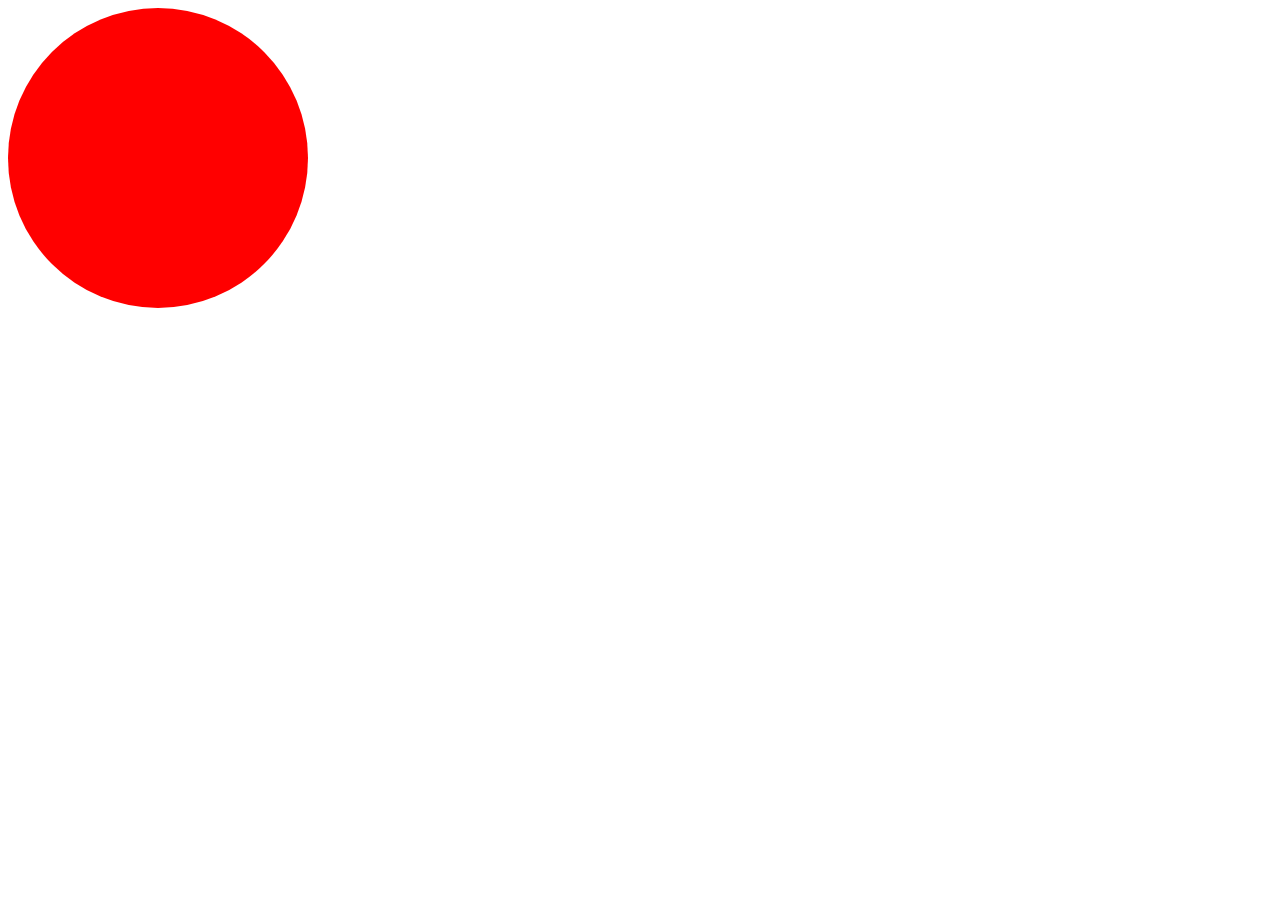
<file: wywgcss/index.html>
<!DOCTYPE html>
<html lang="zh">
<head>
    <meta charset="UTF-8">
    <meta name="viewport" content="width=device-width, initial-scale=1.0">
    <title>红色圆盘</title>
    <link rel="stylesheet" href="style.css">
</head>
<body>
    <div></div>
</body>
</html>
</file>
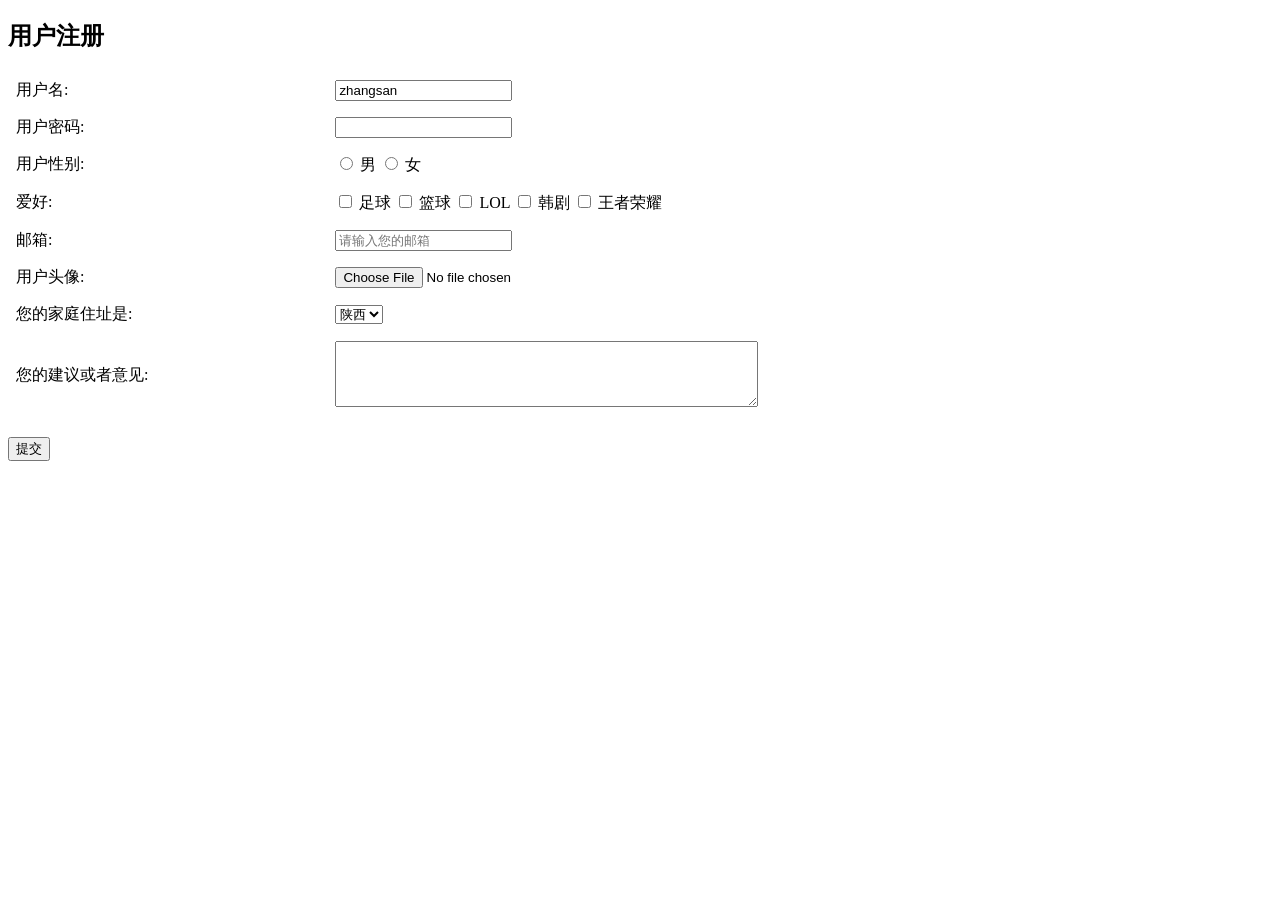
<file: form1.html>
<!DOCTYPE html>
<html lang="zh">
<head>
    <meta charset="UTF-8">
    <meta name="viewport" content="width=device-width, initial-scale=1.0">
    <title>form1.html</title>
    <style>
        table {
            width: 100%;
            border-collapse: collapse;
        }
        td {
            padding: 8px;
            text-align: left;
        }
        .invisible-table {
            border: none;
        }
    </style>
</head>
<body>
    <h2>用户注册</h2>
    <form action="" method="post">
        <table class="invisible-table">
            <tr>
                <td><label for="username">用户名:</label></td>
                <td><input type="text" id="username" name="username" value="zhangsan"></td>
            </tr>
            <tr>
                <td><label for="password">用户密码:</label></td>
                <td><input type="password" id="password" name="password"></td>
            </tr>
            <tr>
                <td><label for="gender">用户性别:</label></td>
                <td>
                    <input type="radio" id="male" name="gender" value="男"> 男
                    <input type="radio" id="female" name="gender" value="女"> 女
                </td>
            </tr>
            <tr>
                <td><label for="hobbies">爱好:</label></td>
                <td>
                    <input type="checkbox" id="soccer" name="hobbies" value="足球"> 足球
                    <input type="checkbox" id="basketball" name="hobbies" value="篮球"> 篮球
                    <input type="checkbox" id="lol" name="hobbies" value="LOL"> LOL
                    <input type="checkbox" id="kdrama" name="hobbies" value="韩剧"> 韩剧
                    <input type="checkbox" id="honor_of_kings" name="hobbies" value="王者荣耀"> 王者荣耀
                </td>
            </tr>
            <tr>
                <td><label for="email">邮箱:</label></td>
                <td><input type="email" id="email" name="email" placeholder="请输入您的邮箱"></td>
            </tr>
            <tr>
                <td><label for="profile_picture">用户头像:</label></td>
                <td><input type="file" id="profile_picture" name="profile_picture"></td>
            </tr>
            <tr>
                <td><label for="address">您的家庭住址是:</label></td>
                <td>
                    <select id="address" name="address">
                        <option value="陕西">陕西</option>
                        <option value="北京">北京</option>
                        <option value="上海">上海</option>
                    </select>
                </td>
            </tr>
            <tr>
                <td><label for="suggestion">您的建议或者意见:</label></td>
                <td><textarea id="suggestion" name="suggestion" rows="4" cols="50"></textarea></td>
            </tr>
        </table>
        <br>
        <input type="submit" value="提交">
    </form>
</body>
</html>
</file>
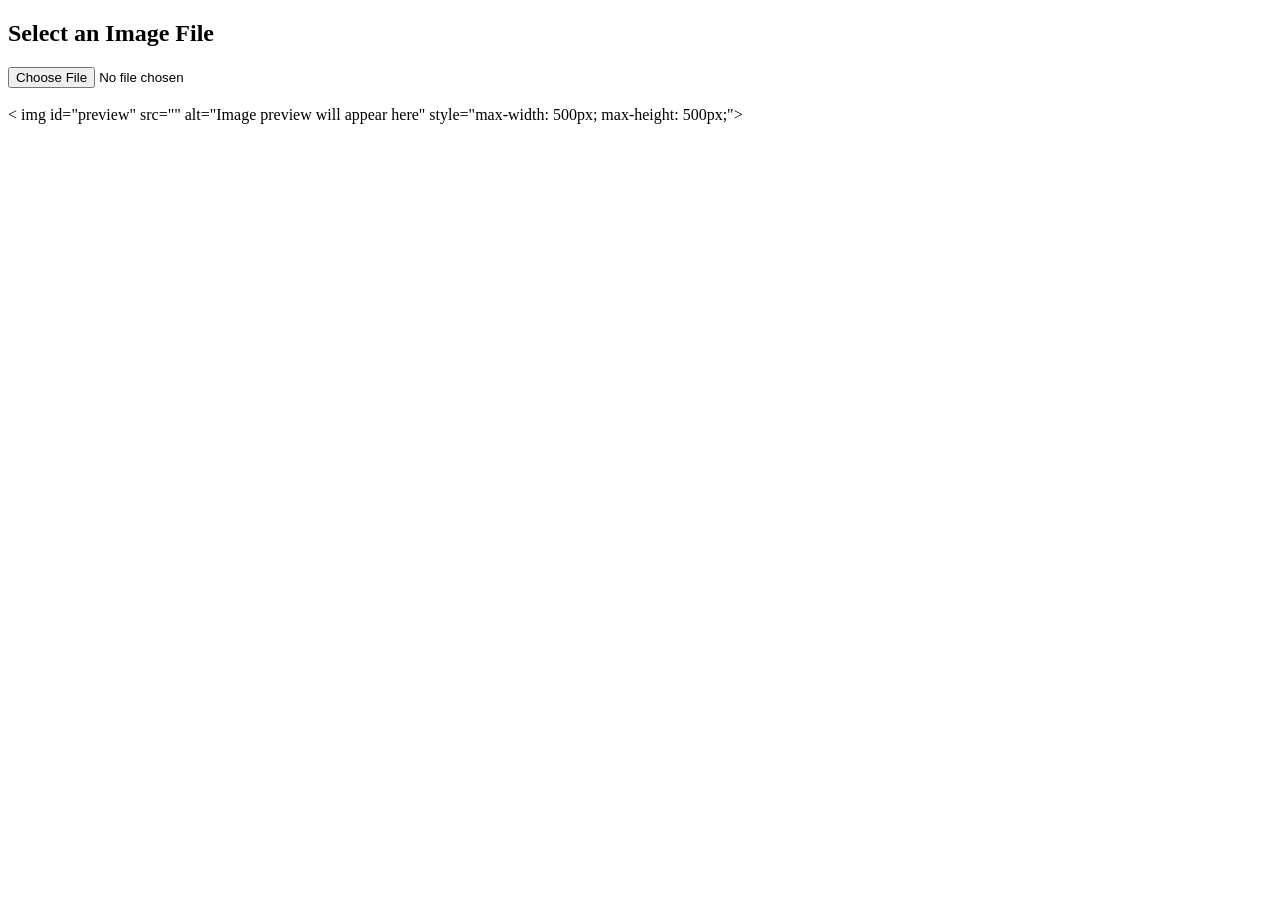
<file: lab132.1.html>
<!DOCTYPE html>
<html lang="en">
<head>
  <meta charset="UTF-8">
  <title>Display Local Image</title>
</head>
<body>

  <h2>Select an Image File</h2>
  <input type="file" id="imageInput" accept="image/*">
  <br><br>
  < img id="preview" src="" alt="Image preview will appear here" style="max-width: 500px; max-height: 500px;">

  <script>
    const imageInput = document.getElementById('imageInput');
    const preview = document.getElementById('preview');

    imageInput.addEventListener('change', function(event) {
      const file = event.target.files[0];
      if (file && file.type.startsWith('image/')) {
        const reader = new FileReader();

        reader.onload = function(e) {
          preview.src = e.target.result;
        };

        reader.readAsDataURL(file);
      } else {
        preview.src = '';
        alert('Please select a valid image file.');
      }
    });
  </script>

</body>
</html>
</file>
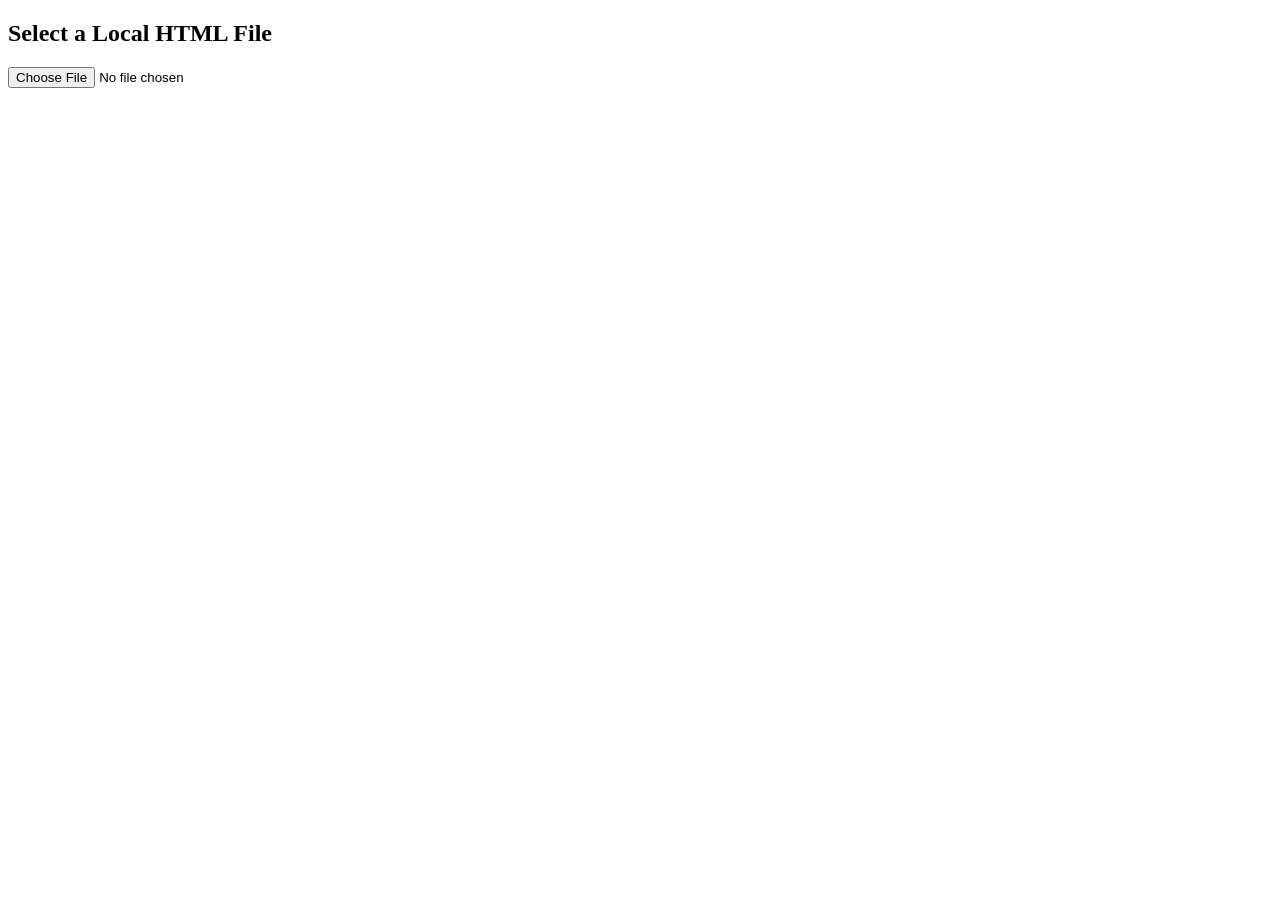
<file: lab132.2.html>
<!DOCTYPE html>
<html lang="en">
<head>
  <meta charset="UTF-8">
  <title>Load Local HTML File</title>
</head>
<body>
  <h2>Select a Local HTML File</h2>
  <input type="file" id="fileInput" accept=".html">

  <script>
    document.getElementById('fileInput').addEventListener('change', function(event) {
      const file = event.target.files[0];

      if (file && file.type === "text/html") {
        const reader = new FileReader();

        reader.onload = function(e) {
          const content = e.target.result;

          // Create a new div and set its innerHTML
          const div = document.createElement('div');
          div.innerHTML = content;

          // Append the div to the body
          document.body.appendChild(div);
        };

        reader.readAsText(file);
      } else {
        alert("Please select a valid HTML file.");
      }
    });
  </script>
</body>
</html>
</file>
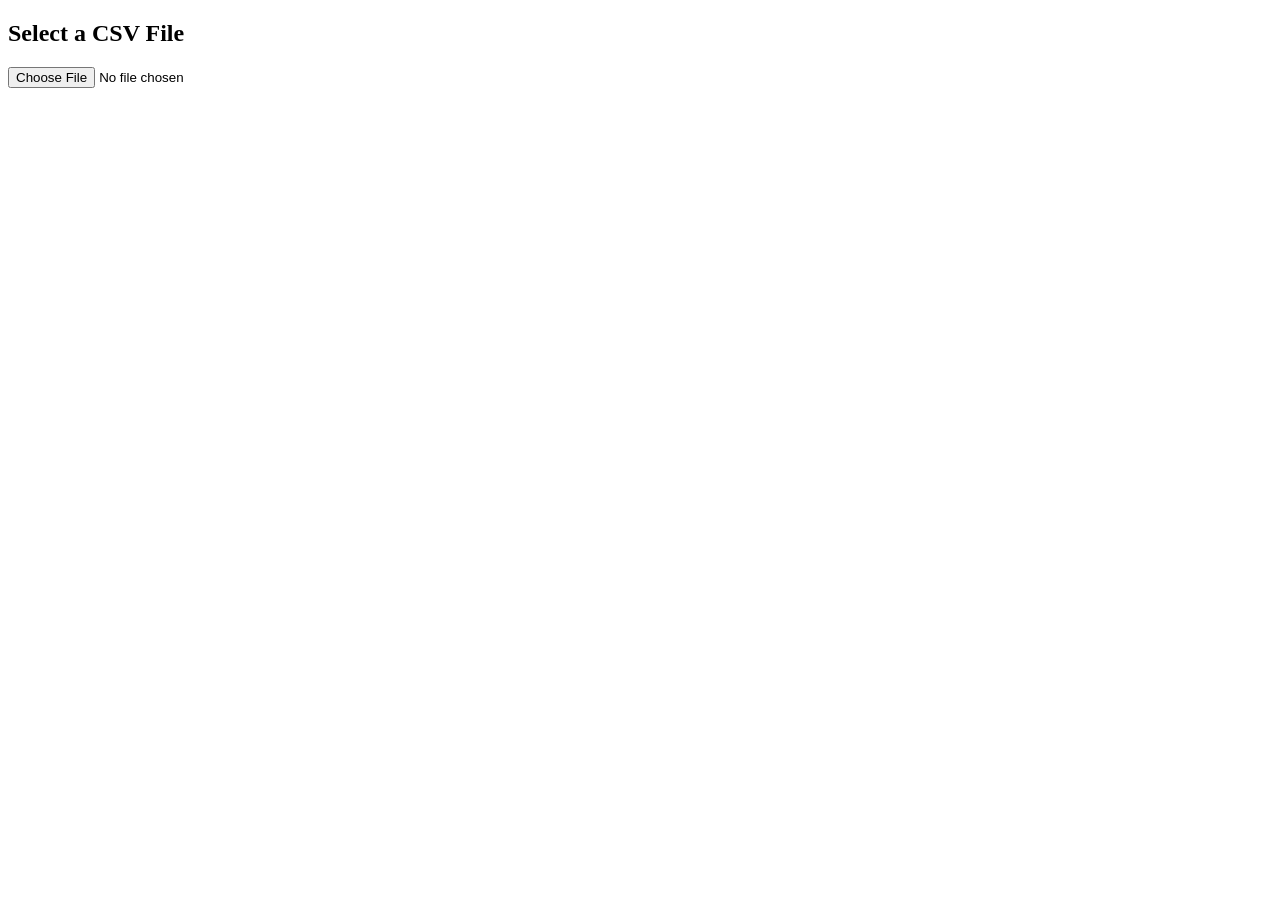
<file: lab132.3.html>
<!DOCTYPE html>
<html lang="en">
<head>
  <meta charset="UTF-8">
  <title>Load and Display CSV</title>
  <style>
    table {
      border-collapse: collapse;
      margin-top: 20px;
    }
    table, th, td {
      border: 1px solid black;
      padding: 8px;
    }
  </style>
</head>
<body>
  <h2>Select a CSV File</h2>
  <input type="file" id="csvInput" accept=".csv">

  <script>
    document.getElementById('csvInput').addEventListener('change', function(event) {
      const file = event.target.files[0];

      if (file && file.type === "text/csv") {
        const reader = new FileReader();

        reader.onload = function(e) {
          const content = e.target.result;

          const rows = content.trim().split('\n');
          const table = document.createElement('table');

          rows.forEach((row, rowIndex) => {
            const tr = document.createElement('tr');
            const cells = row.split(',');

            cells.forEach(cell => {
              const td = document.createElement(rowIndex === 0 ? 'th' : 'td');
              td.textContent = cell.trim();
              tr.appendChild(td);
            });

            table.appendChild(tr);
          });

          document.body.appendChild(table);
        };

        reader.readAsText(file);
      } else {
        alert("Please select a valid CSV file.");
      }
    });
  </script>
</body>
</html>
</file>
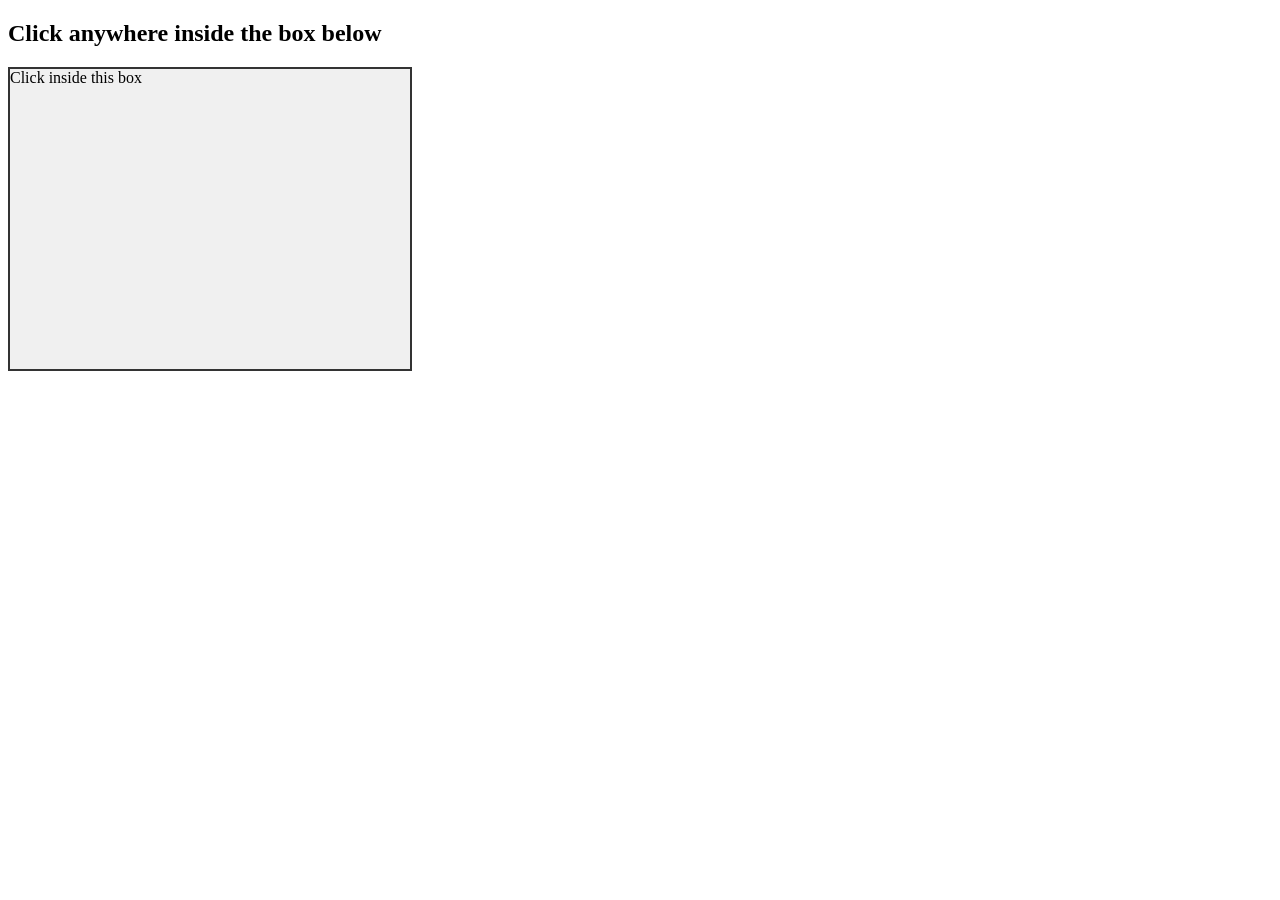
<file: lab132.4.html>
<!DOCTYPE html>
<html lang="en">
<head>
  <meta charset="UTF-8">
  <title>Click Coordinates</title>
  <style>
    #clickArea {
      width: 400px;
      height: 300px;
      border: 2px solid #333;
      margin-top: 20px;
      position: relative;
      background-color: #f0f0f0;
    }
  </style>
</head>
<body>
  <h2>Click anywhere inside the box below</h2>
  <div id="clickArea">Click inside this box</div>
  <p id="output"></p>

  <script>
    const clickArea = document.getElementById('clickArea');
    const output = document.getElementById('output');

    clickArea.addEventListener('click', function(event) {
      const rect = clickArea.getBoundingClientRect();
      const x = event.clientX - rect.left;
      const y = event.clientY - rect.top;

      output.textContent = `Clicked at: X = ${x}, Y = ${y}`;
    });
  </script>
</body>
</html>
</file>
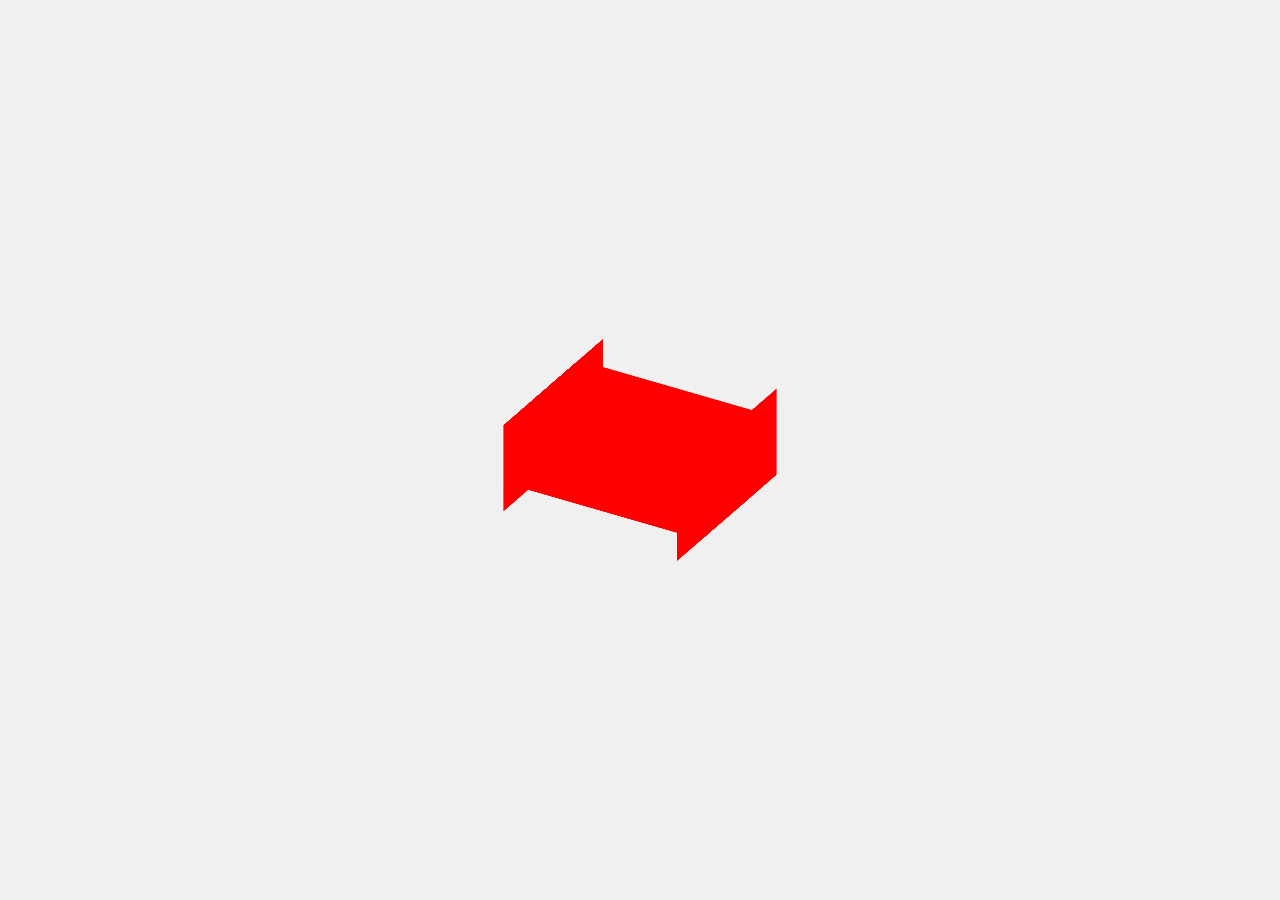
<file: lab41.html>
<html>
  <body>
    <style>
      body {
        margin: 0;
        padding: 0;
        height: 100vh;
        background-color: #f0f0f0;
        display: flex;
        justify-content: center;
        align-items: center;
      }

      #cube {
        width: 200px;
        height: 100px;
        background-color: red;
        position: relative;
        transform: rotateX(30deg) rotateY(30deg);
        transform-style: preserve-3d;
      }

      #front {
        width: 100%;
        height: 100%;
        background-color: red;
        position: absolute;
        top: 0;
        left: 0;
        transform: translateZ(50px);
      }

      #back {
        width: 100%;
        height: 100%;
        background-color: red;
        position: absolute;
        top: 0;
        left: 0;
        transform: rotateY(180deg) translateZ(50px);
      }

      #left {
        width: 100%;
        height: 100%;
        background-color: red;
        position: absolute;
        top: 0;
        left: 0;
        transform: rotateY(-90deg) translateZ(100px);
      }

      #right {
        width: 100%;
        height: 100%;
        background-color: red;
        position: absolute;
        top: 0;
        left: 0;
        transform: rotateY(90deg) translateZ(100px);
      }

      #top {
        width: 100%;
        height: 100%;
        background-color: red;
        position: absolute;
        top: 0;
        left: 0;
        transform: rotateX(90deg) translateZ(50px);
      }

      #bottom {
        width: 100%;
        height: 100%;
        background-color: red;
        position: absolute;
        top: 0;
        left: 0;
        transform: rotateX(-90deg) translateZ(50px);
      }
    </style>

    <div id="cube">
      <div id="front"></div>
      <div id="back"></div>
      <div id="left"></div>
      <div id="right"></div>
      <div id="top"></div>
      <div id="bottom"></div>
    </div>
  </body>
</html>
</file>
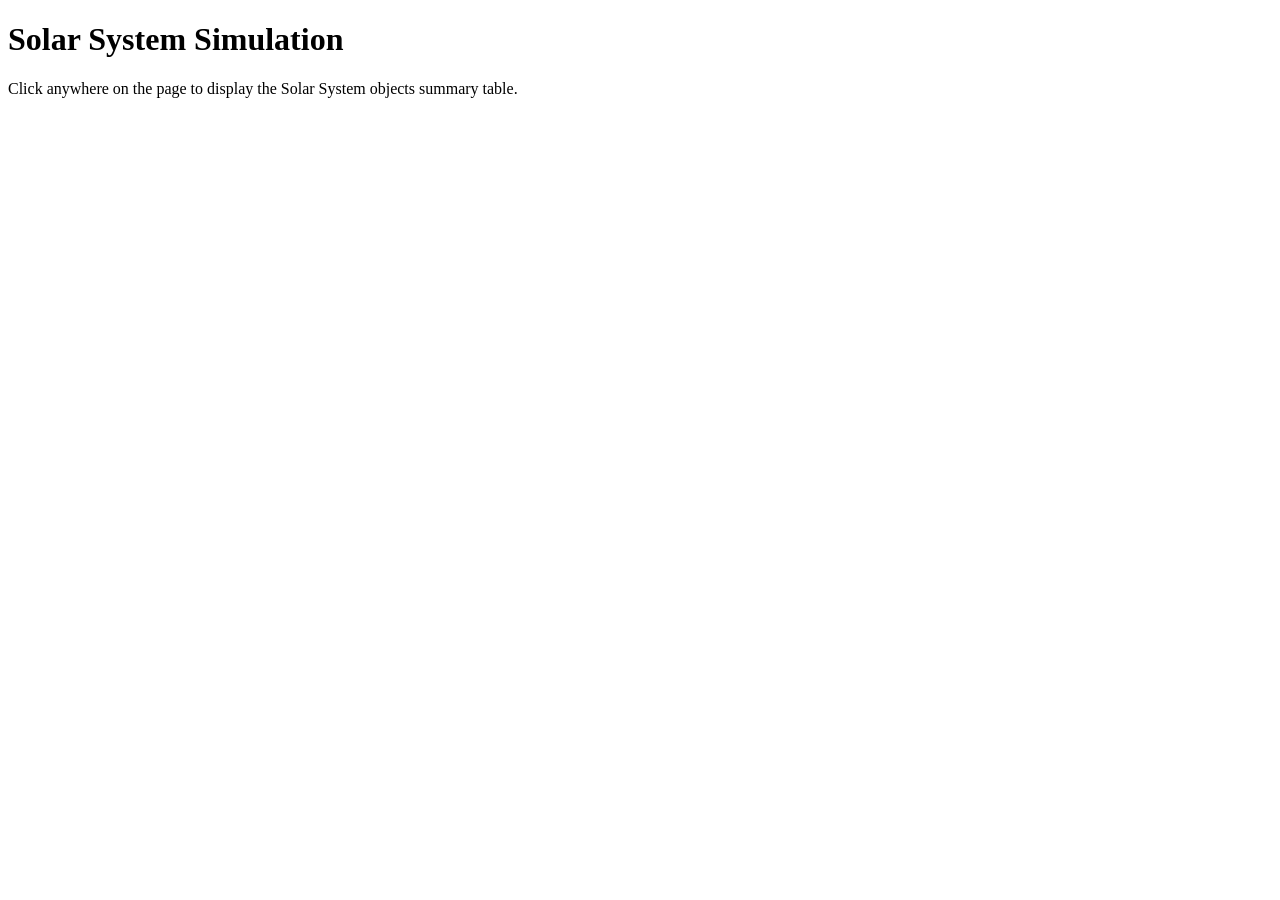
<file: observe.html>
<!DOCTYPE html>
<html lang="en">
<head>
  <meta charset="UTF-8">
  <meta name="viewport" content="width=device-width, initial-scale=1.0">
  <title>Solar System Simulation</title>
  <style>
    table {
      width: 100%;
      border-collapse: collapse;
      margin-top: 20px;
    }
    th, td {
      padding: 8px;
      text-align: left;
    }
    th {
      cursor: pointer;
    }
    tr:nth-child(even) {
      background-color: #f2f2f2;
    }
    #info-table-container {
      display: none;
      margin-top: 20px;
    }
  </style>
</head>
<body>

  <h1>Solar System Simulation</h1>
  <p>Click anywhere on the page to display the Solar System objects summary table.</p>

  <div id="info-table-container">
    <table id="info-table" border="1">
      <thead>
        <tr>
          <th data-key="name">Name</th>
          <th data-key="mass">Mass (kg)</th>
          <th data-key="orbitRadius">Orbit Radius (km)</th>
          <th data-key="color">Color</th>
          <th data-key="diameter">Diameter (km)</th>
        </tr>
      </thead>
      <tbody></tbody>
    </table>
  </div>

  <script>
    const solarObjects = [
      { name: "Mercury", mass: 3.3e23, orbitRadius: 57910000, color: "gray", diameter: 4879 },
      { name: "Venus", mass: 4.87e24, orbitRadius: 108200000, color: "yellow", diameter: 12104 },
      { name: "Earth", mass: 5.97e24, orbitRadius: 149600000, color: "blue", diameter: 12742 },
      { name: "Mars", mass: 6.42e23, orbitRadius: 227900000, color: "red", diameter: 6779 },
      { name: "Jupiter", mass: 1.9e27, orbitRadius: 778500000, color: "orange", diameter: 139820 },
      { name: "Saturn", mass: 5.68e26, orbitRadius: 1433000000, color: "golden", diameter: 116460 },
      { name: "Uranus", mass: 8.68e25, orbitRadius: 2871000000, color: "lightblue", diameter: 50724 },
      { name: "Neptune", mass: 1.02e26, orbitRadius: 4495000000, color: "blue", diameter: 49528 },
      { name: "Pluto", mass: 1.31e22, orbitRadius: 5913000000, color: "brown", diameter: 2376 },
      { name: "Ceres", mass: 9.39e20, orbitRadius: 413700000, color: "gray", diameter: 940 }
    ];

    document.addEventListener("click", () => {
      const container = document.getElementById("info-table-container");
      container.style.display = "block";
      populateTable(solarObjects);
    });

    function populateTable(data) {
      const tbody = document.querySelector("#info-table tbody");
      tbody.innerHTML = "";

      data.forEach(obj => {
        const row = document.createElement("tr");
        row.innerHTML = `
          <td>${obj.name}</td>
          <td>${obj.mass.toExponential(2)}</td>
          <td>${obj.orbitRadius.toLocaleString()}</td>
          <td style="background:${obj.color};">${obj.color}</td>
          <td>${obj.diameter.toLocaleString()}</td>
        `;
        tbody.appendChild(row);
      });
    }

    let currentSortKey = null;
    let ascending = true;

    document.querySelectorAll("#info-table th").forEach(th => {
      th.addEventListener("click", () => {
        const key = th.dataset.key;
        if (currentSortKey === key) ascending = !ascending;
        else {
          currentSortKey = key;
          ascending = true;
        }

        const sorted = [...solarObjects].sort((a, b) => {
          if (typeof a[key] === "string") {
            return ascending ? a[key].localeCompare(b[key]) : b[key].localeCompare(a[key]);
          }
          return ascending ? a[key] - b[key] : b[key] - a[key];
        });

        populateTable(sorted);
      });
    });
  </script>

</body>
</html>
</file>
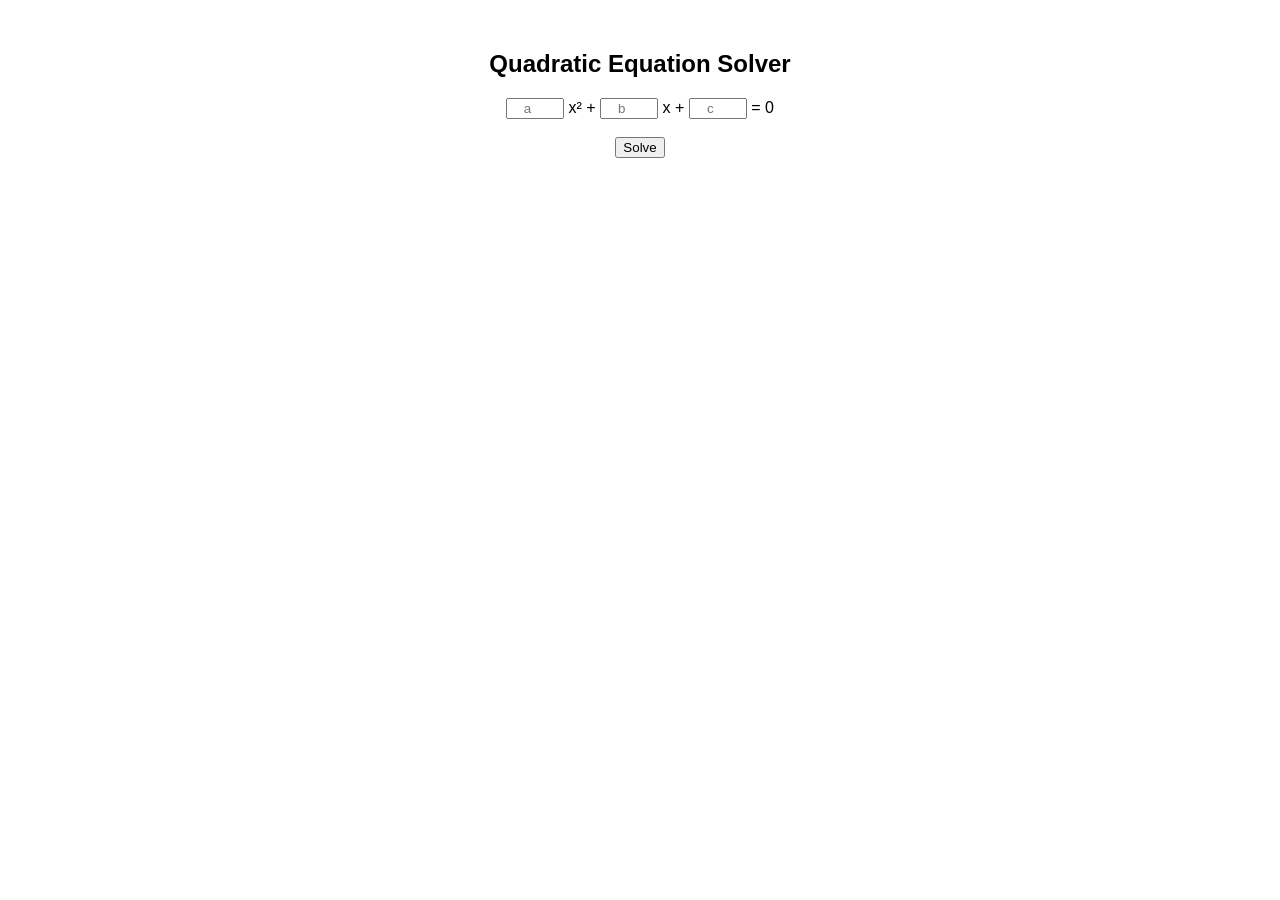
<file: Redo.html>
<!DOCTYPE html>
<html lang="en">
<head>
    <meta charset="UTF-8">
    <meta name="viewport" content="width=device-width, initial-scale=1.0">
    <title>Quadratic Equation Solver</title>
    <style>
        body { font-family: Arial, sans-serif; text-align: center; margin-top: 50px; }
        input { width: 50px; text-align: center; }
        #solution { margin-top: 20px; font-weight: bold; }
    </style>
</head>
<body>

    <h2>Quadratic Equation Solver</h2>
    
    <form onsubmit="solveEquation(event)">
        <input type="number" id="a" placeholder="a" required> x² + 
        <input type="number" id="b" placeholder="b" required> x + 
        <input type="number" id="c" placeholder="c" required> = 0 
        <br><br>
        <button type="submit">Solve</button>
    </form>
    
    <div id="solution"></div>

    <script>
        function solveEquation(event) {
            event.preventDefault();
            
            let a = parseFloat(document.getElementById("a").value);
            let b = parseFloat(document.getElementById("b").value);
            let c = parseFloat(document.getElementById("c").value);
            let solutionArea = document.getElementById("solution");

            if (a === 0 && b === 0) {
                solutionArea.innerHTML = "No solution (invalid equation)";
                return;
            } 
            
            if (a === 0) {
                let x = -c / b;
                solutionArea.innerHTML = `x = ${x}`;
                return;
            }
            
            let discriminant = b * b - 4 * a * c;

            if (discriminant > 0) {
                let x1 = (-b + Math.sqrt(discriminant)) / (2 * a);
                let x2 = (-b - Math.sqrt(discriminant)) / (2 * a);
                solutionArea.innerHTML = `x₁ = ${x1}, x₂ = ${x2}`;
            } else if (discriminant === 0) {
                let x = -b / (2 * a);
                solutionArea.innerHTML = `x = ${x}`;
            } else {
                let realPart = (-b / (2 * a)).toFixed(2);
                let imagPart = (Math.sqrt(-discriminant) / (2 * a)).toFixed(2);
                solutionArea.innerHTML = `x₁ = ${realPart} + ${imagPart}i, x₂ = ${realPart} - ${imagPart}i`;
            }
        }
    </script>

</body>
</html>
</file>
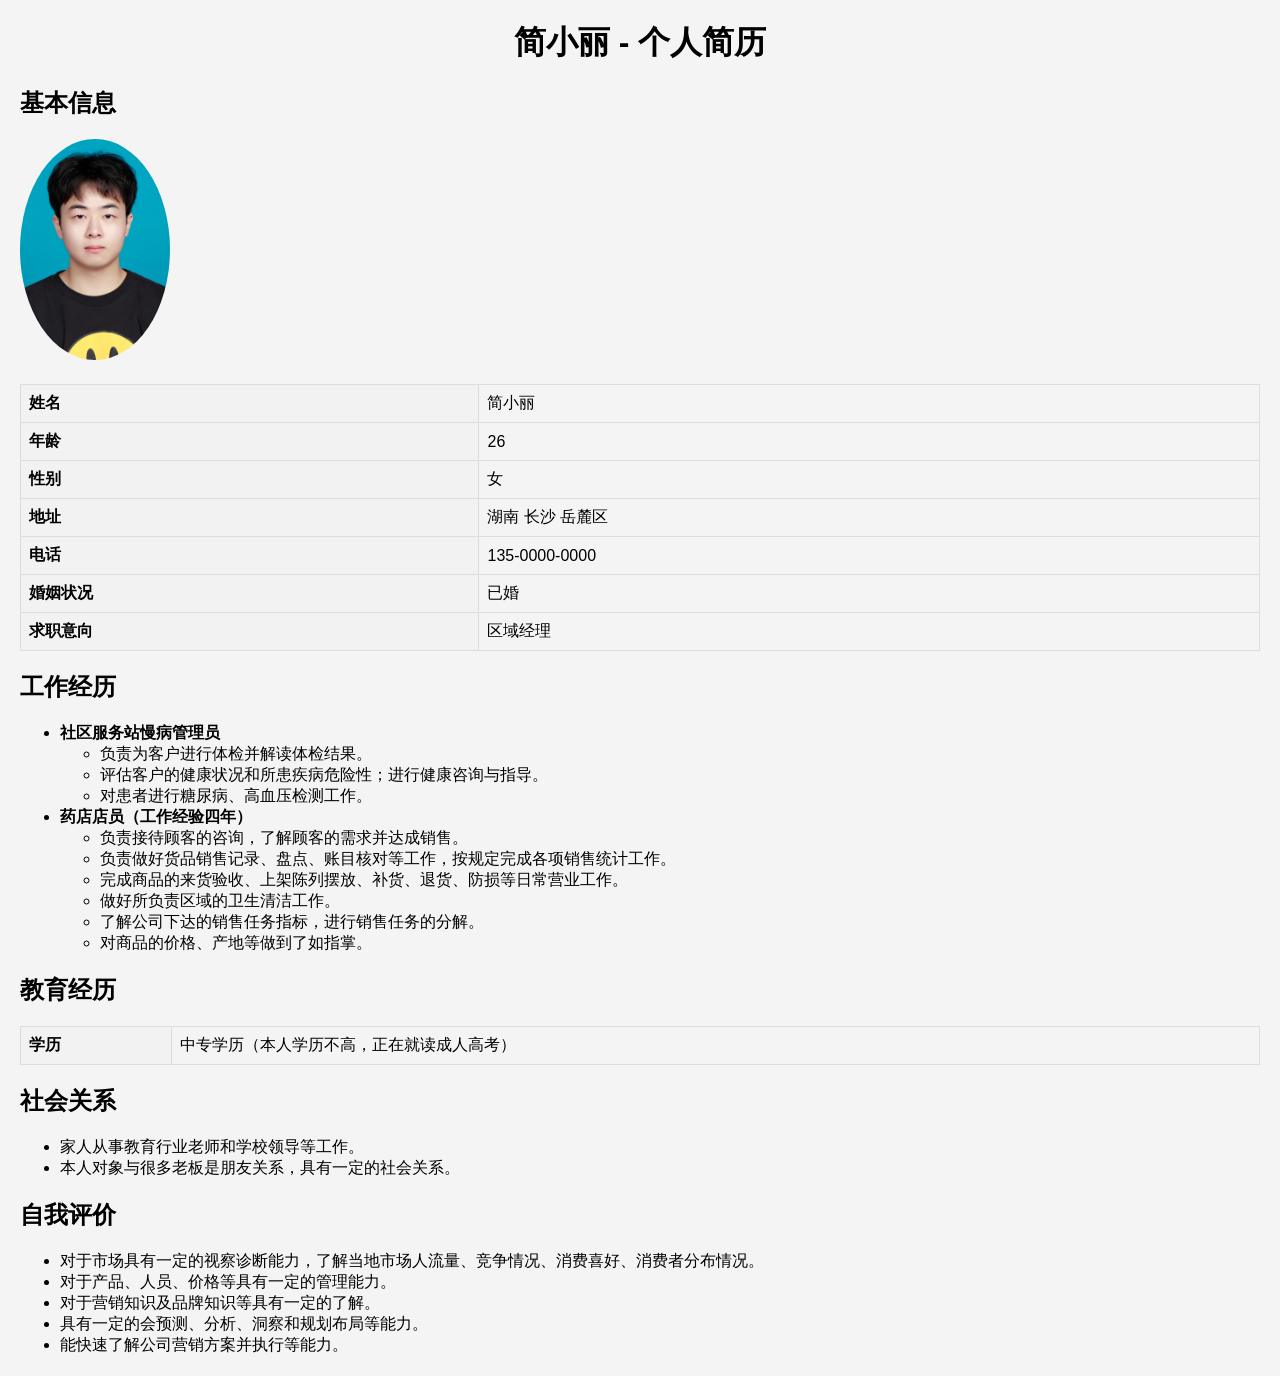
<file: resume.html>
<!DOCTYPE html>
<html lang="zh-CN">
<head>
    <meta charset="UTF-8">
    <meta name="viewport" content="width=device-width, initial-scale=1.0">
    <title>简小丽 - 个人简历</title>
    <style>
        body {
            font-family: Arial, sans-serif;
            margin: 20px;
            background-color: #f4f4f4;
        }
        h1 {
            text-align: center;
        }
        table {
            width: 100%;
            border-collapse: collapse;
            margin: 20px 0;
        }
        table, th, td {
            border: 1px solid #ddd;
            padding: 8px;
            text-align: left;
        }
        th {
            background-color: #f2f2f2;
        }
        .section-title {
            font-weight: bold;
            margin-top: 20px;
        }
    </style>
</head>
<body>
    <h1>简小丽 - 个人简历</h1>
    <h2>基本信息</h2>
    <table>
        <tr>
            <th>姓名</th>
            <td>简小丽</td> 
        </tr>
        <tr>
            <th>年龄</th>
            <td>26</td>  <img src="zhaopian.jpg" alt="简小丽的照片" style="width:150px; height:auto; border-radius:50%;">
        </tr>
        <tr>
            <th>性别</th>
            <td>女</td>
        </tr>
        <tr>
            <th>地址</th>
            <td>湖南 长沙 岳麓区</td>
        </tr>
        <tr>
            <th>电话</th>
            <td>135-0000-0000</td>
        </tr>
        <tr>
            <th>婚姻状况</th>
            <td>已婚</td>
        </tr>
        <tr>
            <th>求职意向</th>
            <td>区域经理</td>
        </tr>
    </table>

    <h2 class="section-title">工作经历</h2>
    <ul>
        <li><strong>社区服务站慢病管理员</strong>
            <ul>
                <li>负责为客户进行体检并解读体检结果。</li>
                <li>评估客户的健康状况和所患疾病危险性；进行健康咨询与指导。</li>
                <li>对患者进行糖尿病、高血压检测工作。</li>
            </ul>
        </li>
        <li><strong>药店店员（工作经验四年）</strong>
            <ul>
                <li>负责接待顾客的咨询，了解顾客的需求并达成销售。</li>
                <li>负责做好货品销售记录、盘点、账目核对等工作，按规定完成各项销售统计工作。</li>
                <li>完成商品的来货验收、上架陈列摆放、补货、退货、防损等日常营业工作。</li>
                <li>做好所负责区域的卫生清洁工作。</li>
                <li>了解公司下达的销售任务指标，进行销售任务的分解。</li>
                <li>对商品的价格、产地等做到了如指掌。</li>
            </ul>
        </li>
    </ul>

    <h2 class="section-title">教育经历</h2>
    <table>
        <tr>
            <th>学历</th>
            <td>中专学历（本人学历不高，正在就读成人高考）</td>
        </tr>
    </table>

    <h2 class="section-title">社会关系</h2>
    <ul>
        <li>家人从事教育行业老师和学校领导等工作。</li>
        <li>本人对象与很多老板是朋友关系，具有一定的社会关系。</li>
    </ul>

    <h2 class="section-title">自我评价</h2>
    <ul>
        <li>对于市场具有一定的视察诊断能力，了解当地市场人流量、竞争情况、消费喜好、消费者分布情况。</li>
        <li>对于产品、人员、价格等具有一定的管理能力。</li>
        <li>对于营销知识及品牌知识等具有一定的了解。</li>
        <li>具有一定的会预测、分析、洞察和规划布局等能力。</li>
        <li>能快速了解公司营销方案并执行等能力。</li>
    </ul>

</body>
</html>
</file>
<file: wywgcss/style.css>
div {
    width: 300px;
    height: 300px;
    border-radius: 50%;
    background-color: red;
}
</file>
